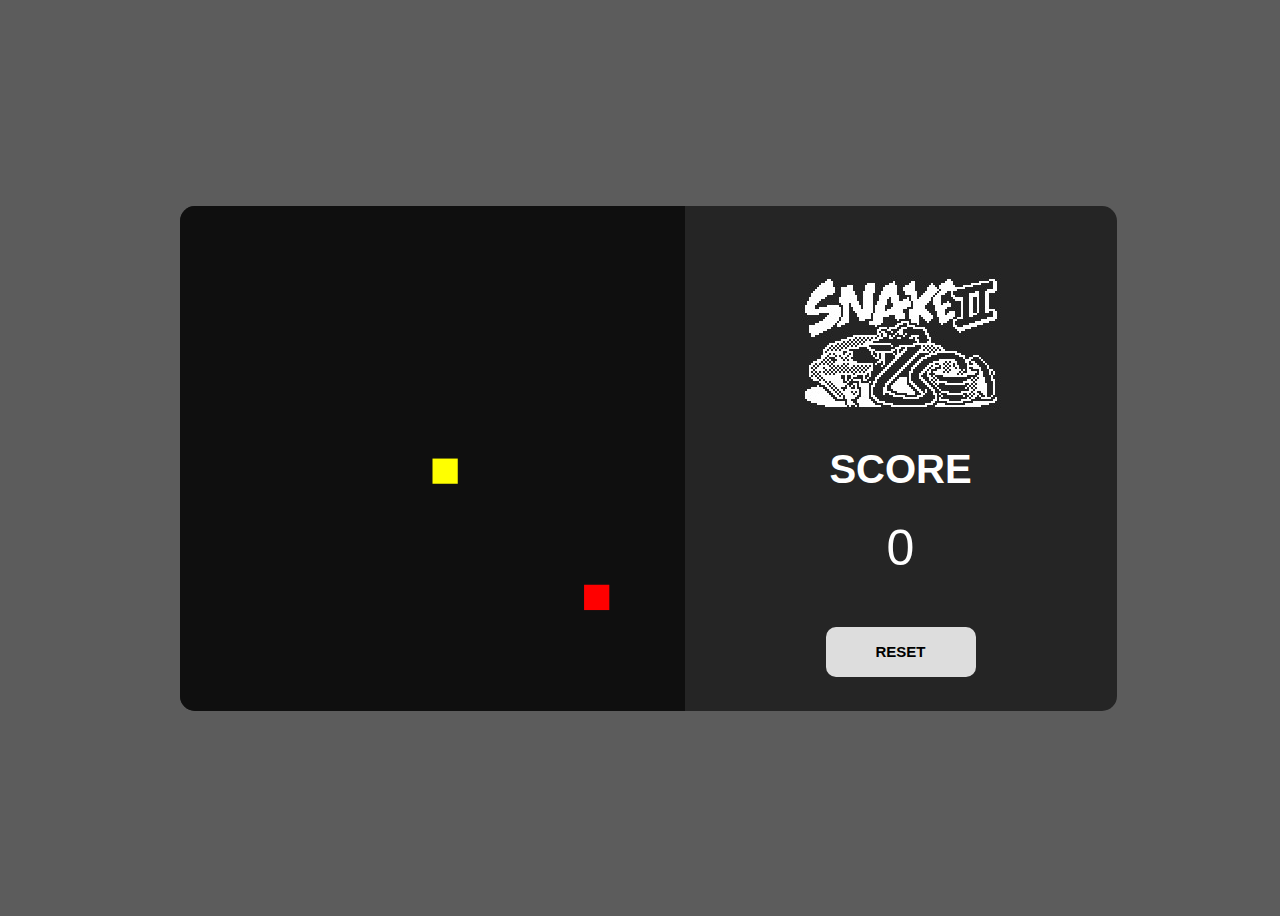
<file: Snake/index.html>
<!DOCTYPE html>
<html lang="en">
<head>
    <meta charset="UTF-8">
    <meta http-equiv="X-UA-Compatible" content="IE=edge">
    <meta name="viewport" content="width=device-width, initial-scale=1.0">
    <title>SNAKE</title>
    <link rel="stylesheet" href="style.css">
</head>
<body>
    <div class="content">
        <div class="container">
            <div class="cover">
                <div class="text">
                    <h1>Przegrałeś</h1>
                    <h2>Twój wynik to: </h2>
                    <div class="score2">0</div>
                    <div class="button">
                        <div class="resetbtn2">RESET</div>
                    </div>
                </div>
            </div>
            <canvas canvas id="board"></canvas>
            <div class="right-side">
                <div class="text">
                    <h1 class="title">
                        <img src="img/logo.png" alt="logo">
                    </h1>
                    <h1>SCORE</h1>
                    <div class="score">0</div>
                    <div class="button">
                        <div class="resetbtn">RESET</div>
                    </div>
                </div>
            </div>
        </div>
    </div>
    <script src="script.js" defer></script>
</body>
</html>
</file>
<file: Snake/style.css>
body {
    width: 100%;
    height: 100vh;
    background-color: rgb(92, 92, 92);
    overflow: hidden;
}

.content{
    width: 100%;
    height: 100vh;
    display: flex;
    justify-content: center;
    align-items: center;
}

.container{
    min-width: 937px;
    min-height: 505px;
    width: 50%;
    height: 50%;
    background-color: rgb(37, 37, 37);
    display: flex;
    border-radius: 15px;
}

.cover{
    border-radius: 15px;
    height: 505px;
    width: 940px;
    display: none;
    position: absolute;
    background-color: rgb(37, 37, 37);
}

.cover h1{
    margin-bottom: 160px;
}

canvas{
    border-radius: 15px 0px 0px 15px;
}

h1{
    font-size: 40px;
    font-family: sans-serif;
    width: 100%;
    display: flex;
    color: white; 
    justify-content: center;
    align-items: center;
}

h2{
    font-size: 40px;
    font-family: sans-serif;
    width: 100%;
    display: flex;
    color: white; 
    justify-content: center;
    align-items: center;
}


.button{
    display: flex;
    justify-content: center;
    margin-top: 50px;
}

.resetbtn{
    height: 50px;
    width: 150px;
    background-color: rgb(221, 221, 221);
    display: flex;
    justify-content: center;
    align-items: center;
    border-radius: 10px;
    font-weight: 600;
    font-family: sans-serif;
    font-size: 15px;
    cursor: pointer;
    transition: all 0.3s;
}

.resetbtn2{
    height: 50px;
    width: 150px;
    background-color: rgb(221, 221, 221);
    display: flex;
    justify-content: center;
    align-items: center;
    border-radius: 10px;
    font-weight: 600;
    font-family: sans-serif;
    font-size: 15px;
    cursor: pointer;
    transition: all 0.3s;
}

.resetbtn2:hover{
    background-color: rgb(17, 17, 17);
    color: white;
}

.resetbtn:hover{
    background-color: rgb(17, 17, 17);
    color: white;
}

.right-side{
    width: 50%;
    display: flex;
    justify-content: center;
    align-items: center;
}

.score{
    font-size: 50px;
    font-family: sans-serif;
    color: white;
    display: flex;
    justify-content: center;
}

.score2{
    font-size: 50px;
    font-family: sans-serif;
    color: white;
    display: flex;
    justify-content: center;
}

.text{
    width: 100%;
}
</file>
